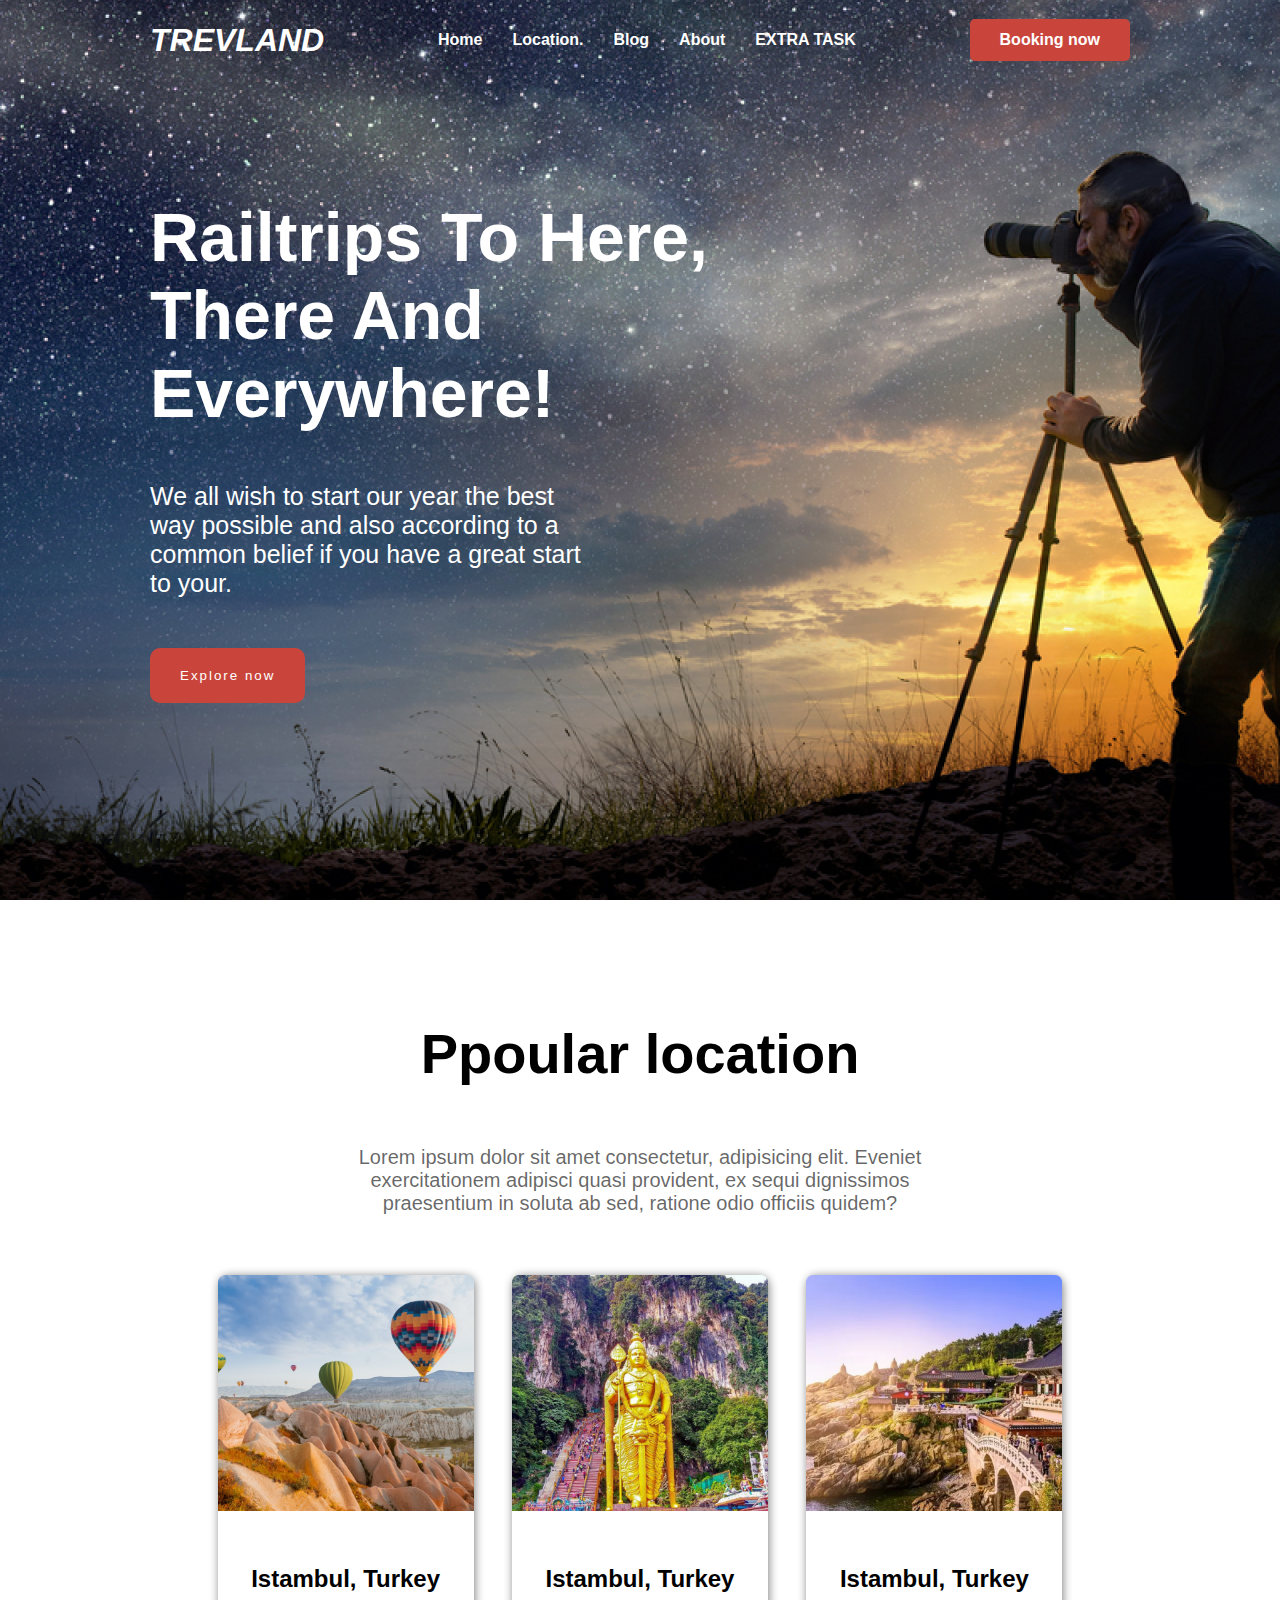
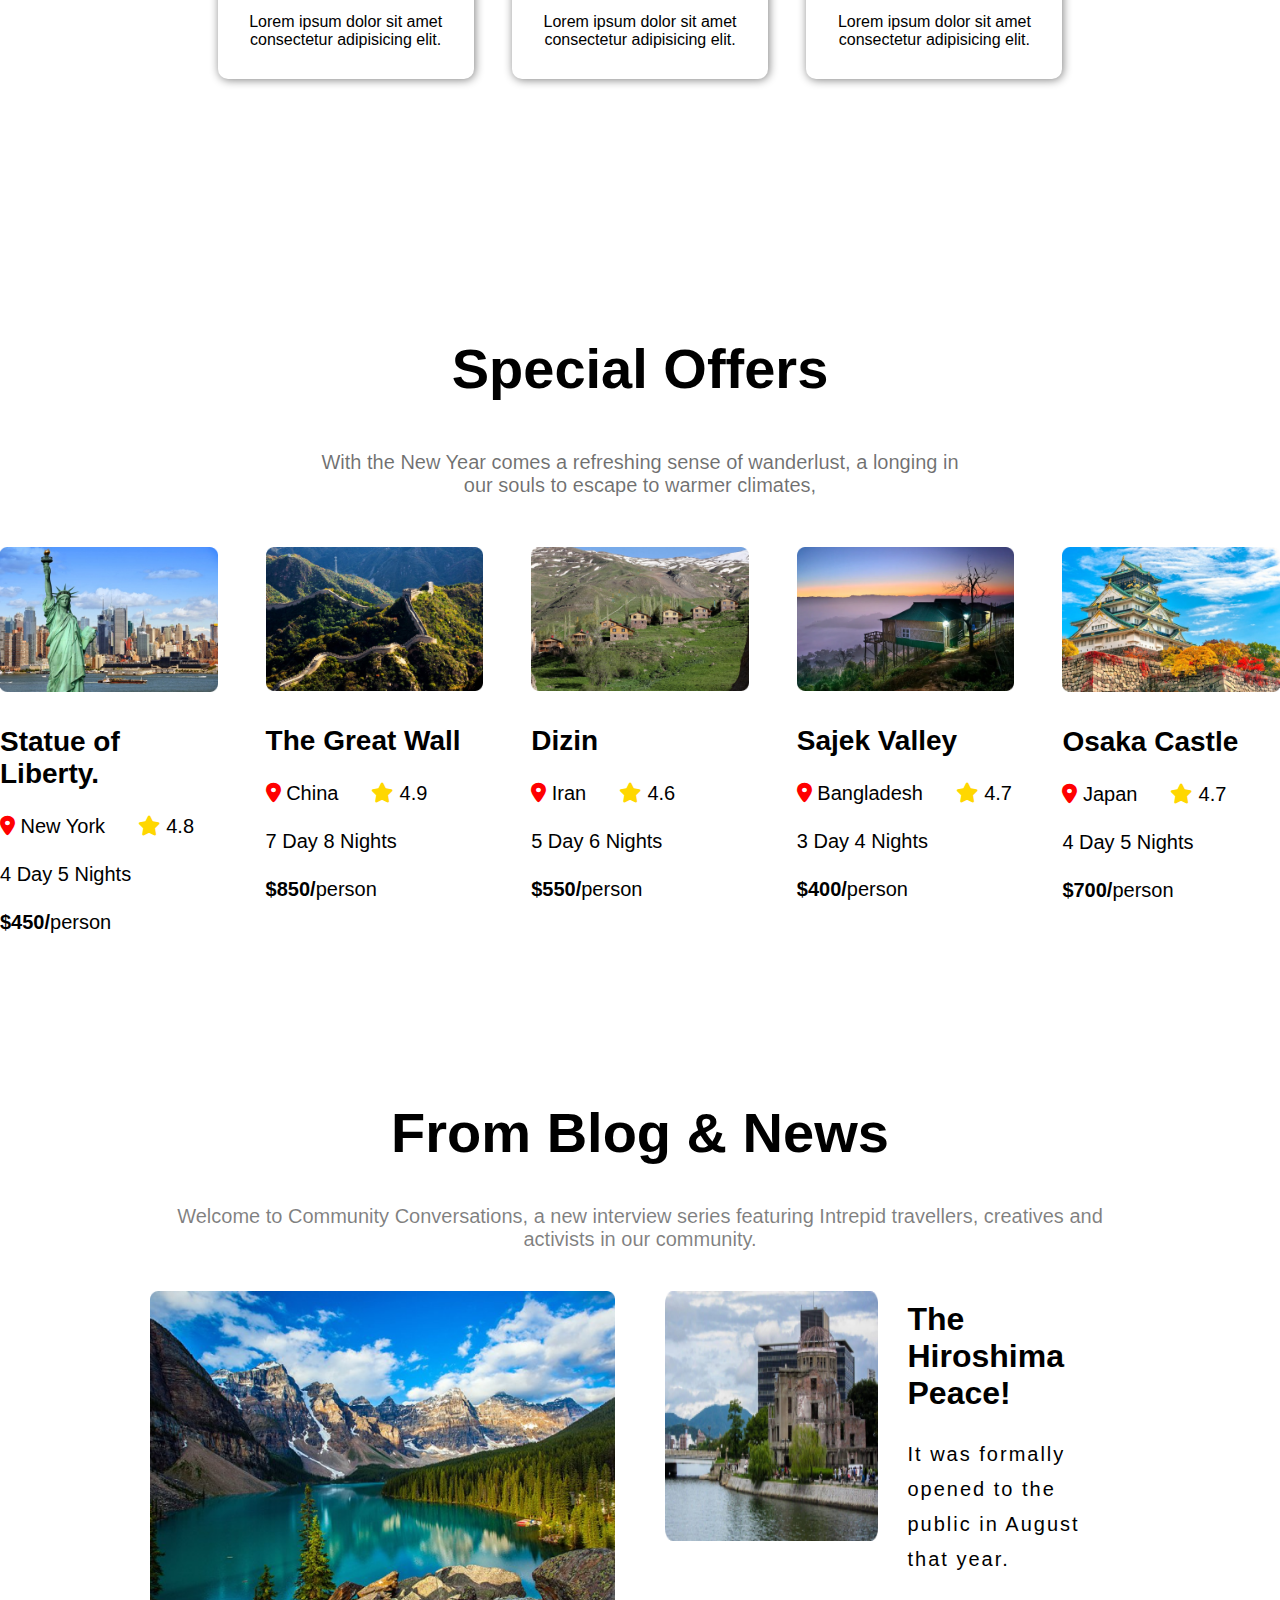
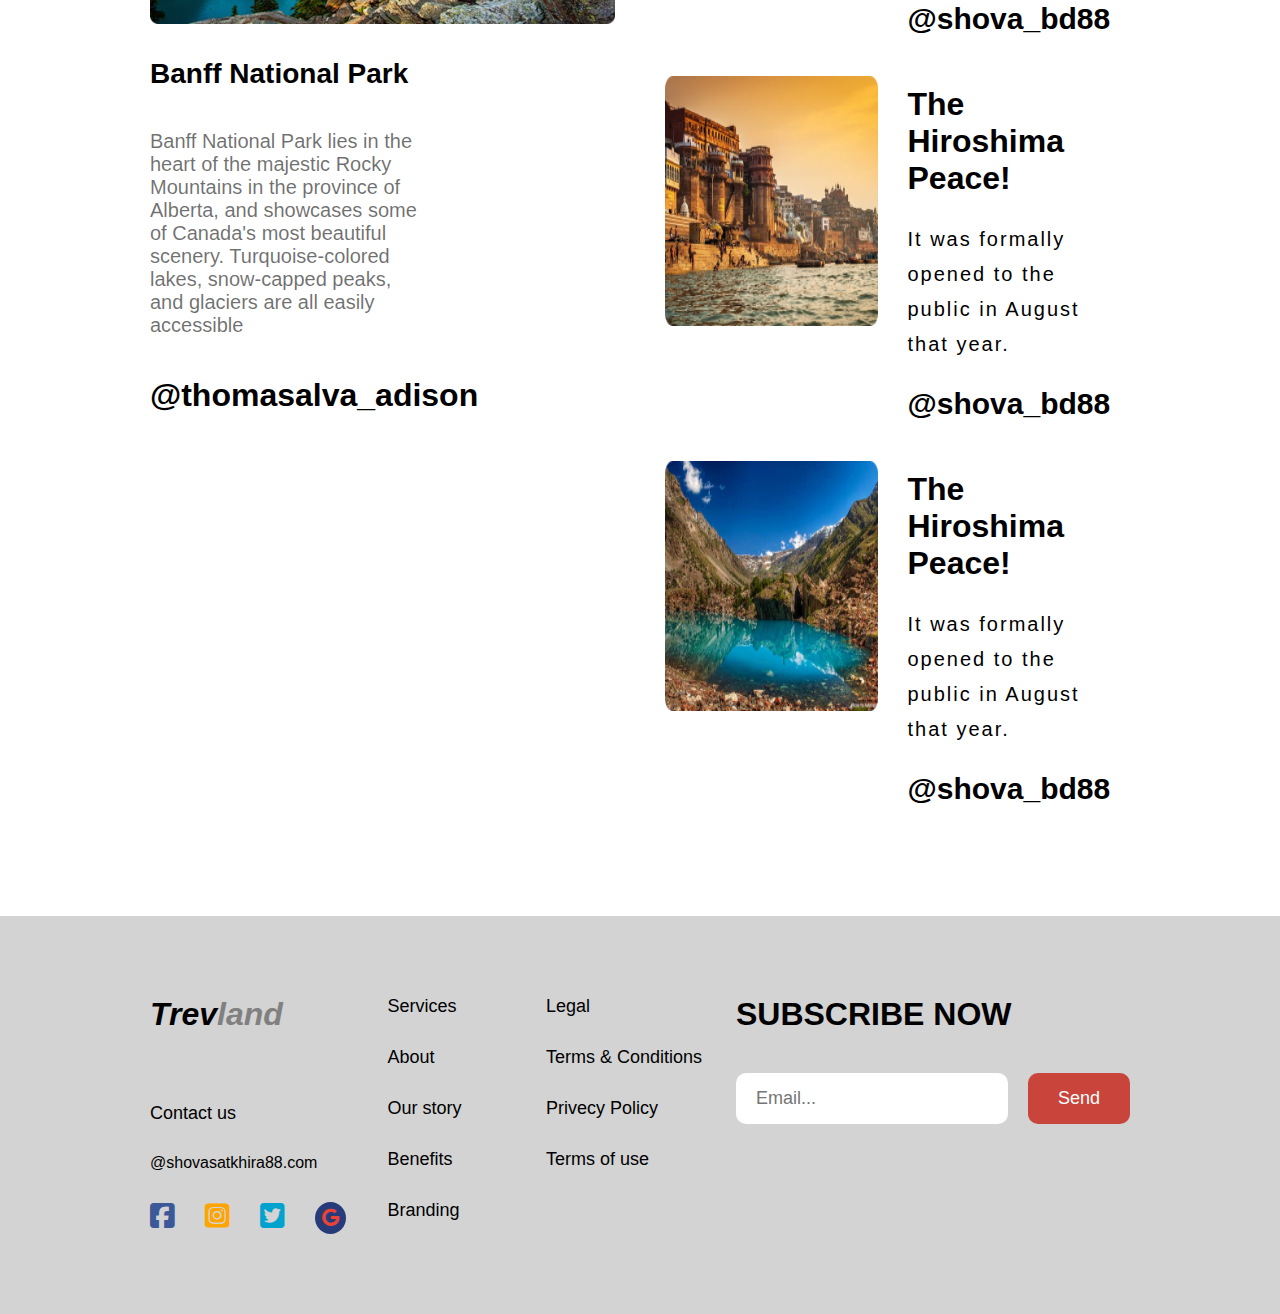
<file: index.html>
<!DOCTYPE html>
<html lang="en">
<head>
    <meta charset="UTF-8">
    <meta name="viewport" content="width=device-width, initial-scale=1.0">
    <link rel="stylesheet" href="./style.css">
    <link rel="stylesheet" href="https://cdnjs.cloudflare.com/ajax/libs/font-awesome/6.5.1/css/all.min.css">
    <title>homework</title>
</head>
<body>
    <!-- Navbar  -->
    <nav class="navbar1">
        <div class="nav-logo">
            <!-- <img src="./images/Logo (7).png" alt=""> -->
            <h1 class="logo-logo"><i>TREVLAND</i></h1>
        </div>
        <!-- <div class="nav-search">
            <label for="search"></label>
            <input type="search" id="search" placeholder="search bar">
            <i class="fa-solid fa-magnifying-glass"></i>
        </div> -->
        <ul class="nav-category">
            <li>
                <a href="#">Home</i></a>
            </li>
            <li>
                <a href="#">Location.</i></a>
            </li>
            <li>
                <a href="#">    Blog</i></a>
            </li>
            <li>
                <a href="#">About</i></a>
            </li>
            <li>
                <a href="./pages/login.html" style="font-weight: 800;">EXTRA TASK</a>
            </li>
        </ul>
        
        
        <button type="submit" class="button nav-button">Booking now</button>

        <label for="menu" class="bar">
            <i class="fa-solid fa-bars icon"></i>
        </label>
        <input type="checkbox" id="menu">

        <nav class="navbar2">
            <div class="nav-search">
                <label for="search"></label>
                <input type="search" id="search" placeholder="search bar">
                <i class="fa-solid fa-magnifying-glass"></i>
            </div>
            <ul class="nav-category">
                <li>
                    <a href="#">Category <i class="fa-solid fa-caret-down"></i></a>
                </li>
            </ul>
            <ul class="nav-become">
                <li>
                    <a href="./pages/extra.html">Extra TASK</a>
                </li>
            </ul>
            <button type="menu" class="login nav-button">Login</button>
            <button type="submit" class="button nav-button">Sign Up</button>
        </nav>
    </nav>
<!-- /NAVIGATION -->

<!-- MAIN SECTION -->

    <main>
       <div class="main-info">
        <h1 class="main-h1">Railtrips To Here, There And Everywhere!</h1>
        <p class="main-p">We all wish to start our year the best way possible and also according to a common belief if you have a great start to your.</p>
        <div>
            <button class="hero-btn">Explore now</button>
        </div>
       </div>
    </main>


<!-- /MAIN SECTION -->

    <!-- LOCATION SECTION -->
    <section class="location">
        <h1 class="loc-h1">Ppoular location</h1>
        <p class="loc-p">Lorem ipsum dolor sit amet consectetur, adipisicing elit. Eveniet exercitationem adipisci quasi provident, ex sequi dignissimos praesentium in soluta ab sed, ratione odio officiis quidem?</p>
        <div class="boxes">
            <div class="box">
                <div class="box-img">
                    <img src="./images/loc1.png" alt="">
                </div>
                <div class="box-texts">
                    <h2>Istambul, Turkey</h2>
                <p>Lorem ipsum dolor sit amet consectetur adipisicing elit.</p>
                </div>
            </div>
            <div class="box">
                <div class="box-img">
                    <img src="./images/loc2.png" alt="">
                </div>
                <div class="box-texts">
                    <h2>Istambul, Turkey</h2>
                   <p>Lorem ipsum dolor sit amet consectetur adipisicing elit.</p>
                </div>
            </div>
            <div class="box">
                <div class="box-img">
                    <img src="./images/loc3.png" alt="">
                </div>
                <div class="box-texts">
                    <h2>Istambul, Turkey</h2>
                    <p>Lorem ipsum dolor sit amet consectetur adipisicing elit.</p>
                </div>
            </div>
        </div>
    </section>
    <!-- /LOCATION  SECTION -->

    <!-- OFFERS SECTION -->

    <section class="offers">
        <h1 class="off-h1">Special Offers</h1>
        <p class="off-p">
            With the New Year comes a refreshing sense of wanderlust, a longing in our souls to escape to warmer climates, 
        </p>
        <div class="off-items">
            <div class="off-item">
                <div class="off-item__img">
                    <img src="./images/off1.png" alt="">
                </div>
                <div class="off-item__info">
                    <h2>Statue of Liberty.</h2>
                    <div class="off-icon">
                        <p><i class="fa-solid fa-location-dot"></i> New York</p>
                        <p><i class="fa-solid fa-star"></i> 4.8</p>
                    </div>
                    <p>4 Day 5 Nights</p>
                    <p><span style="font-size: 20px; font-weight: 700;">$450/</span>person</p>
                </div>
            </div>
            <div class="off-item">
                <div class="off-item__img">
                    <img src="./images/off2.png" alt="">
                </div>
                <div class="off-item__info">
                    <h2>The Great Wall</h2>
                    <div class="off-icon">
                        <p><i class="fa-solid fa-location-dot"></i> China</p>
                        <p><i class="fa-solid fa-star"></i> 4.9</p>
                    </div>
                    <p>7 Day 8 Nights</p>
                    <p><span style="font-size: 20px; font-weight: 700;">$850/</span>person</p>
                </div>
            </div>
            <div class="off-item">
                <div class="off-item__img">
                    <img src="./images/off3.png" alt="">
                </div>
                <div class="off-item__info">
                    <h2>Dizin</h2>
                    <div class="off-icon">
                        <p><i class="fa-solid fa-location-dot"></i> Iran</p>
                        <p><i class="fa-solid fa-star"></i> 4.6</p>
                    </div>
                    <p>5 Day 6 Nights</p>
                    <p><span style="font-size: 20px; font-weight: 700;">$550/</span>person</p>
                </div>
            </div>
            <div class="off-item">
                <div class="off-item__img">
                    <img src="./images/off4.png" alt="">
                </div>
                <div class="off-item__info">
                    <h2>Sajek Valley</h2>
                    <div class="off-icon">
                        <p><i class="fa-solid fa-location-dot"></i> Bangladesh</p>
                        <p><i class="fa-solid fa-star"></i> 4.7</p>
                    </div>
                    <p>3 Day 4 Nights</p>
                    <p><span style="font-size: 20px; font-weight: 700;">$400/</span>person</p>
                </div>
            </div>
            <div class="off-item">
                <div class="off-item__img">
                    <img src="./images/off5.png" alt="">
                </div>
                <div class="off-item__info">
                    <h2>Osaka Castle</h2>
                    <div class="off-icon">
                        <p><i class="fa-solid fa-location-dot"></i> Japan</p>
                        <p><i class="fa-solid fa-star"></i> 4.7</p>
                    </div>
                    <p>4 Day 5 Nights</p>
                    <p><span style="font-size: 20px; font-weight: 700;">$700/</span>person</p>
                </div>
            </div>
        </div>
    </section>

    <!-- /OFFERS SECTION -->

    <!-- BLOG -->

    <section class="blog">
        <h1 class="blog-h1">From Blog & News</h1>
        <p class="blog-p">
            Welcome to Community Conversations, a new interview series featuring Intrepid travellers, creatives and activists in our community.
        </p>
        <div class="blog-items">
            <div class="blog-left">
                <div class="blog-left__img">
                    <img src="./images/blogleft.png" alt="">
                </div>
                <div class="blog-left__text">
                    <h3>Banff National Park</h3>
                    <p>Banff National Park lies in the heart of the majestic Rocky Mountains in the province of Alberta, and showcases some of Canada's most beautiful scenery. Turquoise-colored lakes, snow-capped peaks, and glaciers are all easily accessible 
                    </p>
                    <h2>@thomasalva_adison</h2>
                </div>
            </div>
            <div class="blog-right">
                <div class="blog-right__item">
                    <div class="blog-right__img">
                        <img src="./images/blogright1.png" alt="">
                    </div>
                    <div class="blog-right__text">
                        <h3>The Hiroshima Peace!</h3>
                        <p>It was formally opened to the public in August that year.</p>
                        <h2>@shova_bd88</h2>
                    </div>
                </div>
                <div class="blog-right__item">
                    <div class="blog-right__img">
                        <img src="./images/blogright2.png" alt="">
                    </div>
                    <div class="blog-right__text">
                        <h3>The Hiroshima Peace!</h3>
                        <p>It was formally opened to the public in August that year.</p>
                        <h2>@shova_bd88</h2>
                    </div>
                </div>
                <div class="blog-right__item">
                    <div class="blog-right__img">
                        <img src="./images/blogright3.png" alt="">
                    </div>
                    <div class="blog-right__text">
                        <h3>The Hiroshima Peace!</h3>
                        <p>It was formally opened to the public in August that year.</p>
                        <h2>@shova_bd88</h2>
                    </div>
                </div>
            </div>
        </div>
    </section>

    <!-- /BLOG -->
    <!-- FOOTER -->

    <footer>
        <div class="footer1">
            <h1><i>Trev<span style="color: grey;">land</span></i></h1>
            <div class="foot-contact">
                <ul>
                    <li>
                        <a href="#">Contact us</a>
                    </li>
                </ul>
            </div>
            <p>@shovasatkhira88.com</p>
            <div class="foot-icons">
                <i class="fa-brands fa-square-facebook"></i>
                <i class="fa-brands fa-square-instagram"></i>
                <i class="fa-brands fa-square-twitter"></i>
                <i class="fa-brands fa-google"></i>
            </div>
        </div>
        <div class="footer2">
            <ul>
                <li><a href="#">Services</a></li>
                <li><a href="#">About</a></li>
                <li><a href="#">Our story</a></li>
                <li><a href="#">Benefits</a></li>
                <li><a href="#">Branding</a></li>
            </ul>
        </div>
        <div class="footer3">
            <ul>
                <li><a href="#">Legal</a></li>
                <li><a href="#">Terms & Conditions</a></li>
                <li><a href="#">Privecy Policy</a></li>
                <li><a href="#">Terms of use</a></li>
            </ul>
        </div>
        <div class="footer4">
            <h1>SUBSCRIBE NOW</h1>
            <div class="email">
                <input type="email" id="email" placeholder="Email...">
                <button type="submit">Send</button>
            </div>
        </div>
    </footer>

    <!-- /FOOTER -->
</body>
</html>



<!-- git commit -m "first commit"
git branch -M main
git remote add origin https://github.com/sherikbro/homewrok9.git
git push -u origin main -->
</file>
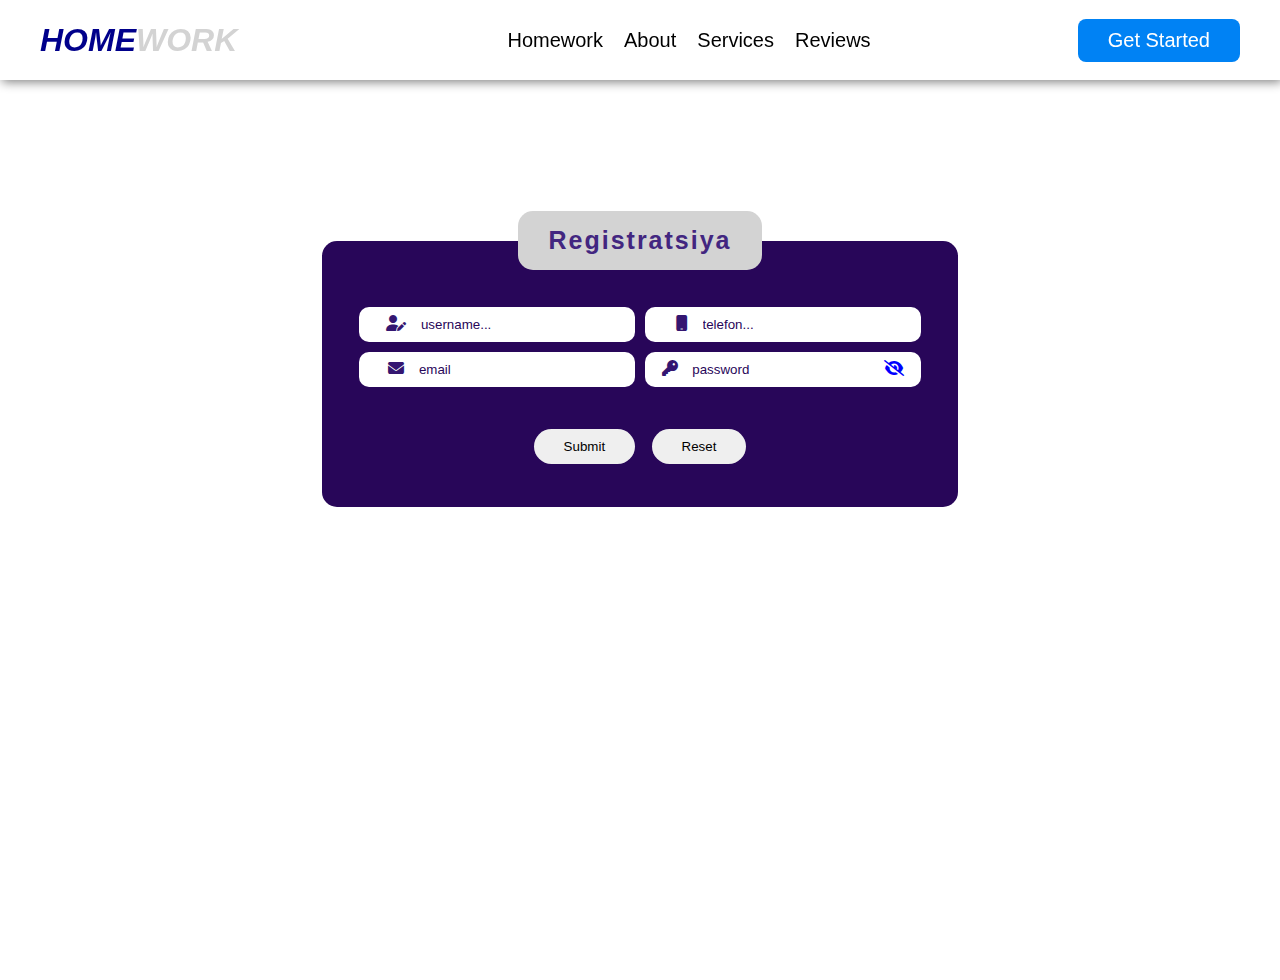
<file: pages/login.html>
<!DOCTYPE html>
<html lang="en">
<head>
    <meta charset="UTF-8">
    <meta name="viewport" content="width=device-width, initial-scale=1.0">
    <link rel="stylesheet" href="../css/login.css">
    <link rel="stylesheet" href="https://cdnjs.cloudflare.com/ajax/libs/font-awesome/6.5.1/css/all.min.css">
    <title>Document</title>
</head>
<body>

    <div class="navbar">

        <div class="nav-logo">
            <!-- <img src="./images/LOGO (2).png" alt=""> -->
            <h1 style="color: darkblue;" class="logoo"><i>HOME<span style="color: lightgrey;">WORK</span></i></h1>
            <label for="menu" class="icons">
                <i class="fa-solid fa-bars icon"></i>
            </label>
        </div>
        
        <div class="nav-link">
            <input type="checkbox" id="menu">
            <ul>
                <li><a href="../index.html">Homework</a></li>
                <li><a href="#">About</a></li>
                <li><a href="#">Services</a></li>
                <li><a href="#">Reviews</a></li>
            </ul>
        </div>

        <div class="nav-login">
            <ul>
                <li><a href="#">Get Started</a></li>
            </ul>
        </div>

    </div>
    <!-- / NAVIGATION -->


    <div class="container">
        <div class="register">
            <form action="" class="register-form">
                <fieldset class="register-fieldset">
                    <legend><b><h1>Registratsiya</h1></b></legend>

                    <div class="register-area">

                        <div class="register-area__item"> 
                            <label for="name"><i class="fa-solid fa-user-pen"></i>
                            </label>
                            <input type="text" id="name" placeholder="username...">
                        </div>
    
                        <div class="register-area__item">
                            <label for="tel"><i class="fa-solid fa-mobile"></i> </label>
                            <input type="tel" id="tel" placeholder="telefon...">
                        </div>
    
                        <div class="register-area__item">
                            <label for="email"><i class="fa-solid fa-envelope"></i></label>
                            <input type="email" placeholder="email" id="email">
                        </div>
    
                        <div class="register-area__item">
                            <label for="password"><i class="fa-solid fa-key"></i></label>
                            <input type="password" placeholder="password" id="password">
                            <i class="fa-solid fa-eye-slash"></i>
                        </div>
                    </div>

                    <div class="button">
                        <button type="submit" class="submit">Submit</button>
                        <button type="reset" class="reset">Reset</button>
                    </div>

                </fieldset>
            </form>
        </div>
    </div>
</body>
</html>
</file>
<file: style.css>
* {
  padding: 0;
  margin: 0;
  box-sizing: border-box;
  list-style: none;
  text-decoration: none;
  font-family: sans-serif;
}

.container1 {
  padding: 0 2%;
}

.container2 {
  padding: 0 4%;
}

button {
  cursor: pointer;
}

.logo-right {
  width: 100%;
  height: 150px;
  position: relative;
}
.logo-right img {
  position: absolute;
  width: 100px;
  right: 0;
}

.navbar1 {
  position: absolute;
  top: 0;
  z-index: 999;
  width: 100%;
  height: 80px;
  display: flex;
  align-items: center;
  padding: 2% 150px;
  justify-content: space-between;
}
.navbar1 .nav-logo .logo-logo {
  color: white;
  font-weight: 900;
}
.navbar1 .nav-category {
  display: flex;
  gap: 30px;
  align-items: center;
}
.navbar1 .nav-category li a {
  font-size: 16px;
  font-weight: 700;
  color: white;
  white-space: nowrap;
}
.navbar1 .nav-become {
  font-size: 16px;
  white-space: nowrap;
}
.navbar1 .nav-become a {
  color: white;
}
.navbar1 .login {
  padding: 12px 4%;
  border-radius: 5px;
  color: #1C3554;
  background-color: white;
  border: 1px solid #1C3554;
  font-size: 16px;
  font-weight: 600;
}
.navbar1 .button {
  padding: 12px 30px;
  color: white;
  background-color: #C9453B;
  border-radius: 5px;
  border: none;
  transition: 0.5s;
  font-size: 16px;
  font-weight: 600;
  white-space: nowrap;
  transition: 0.6s;
}
.navbar1 .button:hover {
  background-color: white;
  color: #C9453B;
  border: 1px solid #C9453B;
}
.navbar1 #menu {
  display: none;
}
.navbar1 .bar {
  display: none;
}
.navbar1 .bar i {
  cursor: pointer;
  font-size: 22px;
  color: aqua;
}
.navbar1 .navbar2 {
  transition: 0.5s;
  width: 60%;
  position: absolute;
  top: 100%;
  left: 0;
  height: calc(100vh - 80px);
  background-color: white;
  display: flex;
  gap: 2%;
  flex-direction: column;
  align-items: center;
  padding-top: 5%;
  transform: translateX(-100%);
  justify-content: start;
}
.navbar1 .navbar2 .nav-logo img {
  width: 100%;
}
.navbar1 .navbar2 .nav-search {
  padding: 1% 3%;
  border: 1px solid #808080;
  border-radius: 6px;
  background-color: white;
}
.navbar1 .navbar2 .nav-search input {
  border: none;
  outline: none;
}
.navbar1 .navbar2 .nav-search input::-moz-placeholder {
  font-size: 14px;
  color: #808080;
}
.navbar1 .navbar2 .nav-search input::placeholder {
  font-size: 14px;
  color: #808080;
}
.navbar1 .navbar2 .nav-search i {
  color: #808080;
}
.navbar1 .navbar2 .nav-category li a {
  font-size: 16px;
  font-weight: 700;
  color: #1C3554;
  white-space: nowrap;
}
.navbar1 .navbar2 .nav-become {
  font-size: 16px;
  color: #1C3554;
  white-space: nowrap;
}
.navbar1 .navbar2 .login {
  width: 60%;
  padding: 12px 4%;
  border-radius: 5px;
  color: #1C3554;
  background-color: white;
  border: 1px solid #1C3554;
  font-size: 16px;
  font-weight: 600;
}
.navbar1 .navbar2 .button {
  width: 60%;
  padding: 12px 4%;
  color: white;
  background-color: #F72585;
  border-radius: 5px;
  border: none;
  transition: 0.5s;
  font-size: 16px;
  font-weight: 600;
  white-space: nowrap;
}
.navbar1 .navbar2 .button:hover {
  background-color: white;
  color: #F72585;
  border: 1px solid #F72585;
}

input[type=checkbox]:checked + nav {
  transform: translateX(0);
}

@media (max-width: 1024px) {
  .navbar1 ul {
    display: none;
  }
  .navbar1 .nav-button {
    display: none;
  }
  .navbar1 .bar {
    display: block;
  }
  .navbar1 .navbar2 {
    background-color: whitesmoke;
    z-index: 999;
  }
  .navbar1 .navbar2 ul {
    display: block;
  }
  .navbar1 .navbar2 ul li a {
    color: #1C3554;
  }
  .navbar1 .navbar2 .nav-search {
    display: none;
  }
  .navbar1 .navbar2 .nav-button {
    display: block;
  }
}
@media (max-width: 678px) {
  .navbar1 .nav-search {
    display: none;
  }
  .navbar1 .navbar2 .nav-search {
    display: block;
  }
}
main {
  width: 100%;
  height: 100vh;
  background-image: url(../images/hero.png);
  background-size: cover;
  background-position: center;
  display: flex;
  flex-direction: column;
  justify-content: center;
  align-items: flex-start;
  padding: 5% 150px;
}
main .main-info {
  width: 100%;
  display: flex;
  flex-direction: column;
  justify-content: center;
  gap: 50px;
}
main .main-info .main-h1 {
  color: white;
  font-size: 68px;
  width: 70%;
}
main .main-info .main-p {
  color: white;
  font-size: 25px;
  width: 45%;
}
main .main-info .hero-btn {
  padding: 20px 30px;
  background-color: #C9453B;
  color: white;
  letter-spacing: 2px;
  border-radius: 10px;
  transition: 0.6s;
  border: none;
}
main .main-info .hero-btn:hover {
  background-color: white;
  border: 2px solid #C9453B;
  color: #C9453B;
}

.location {
  height: 100vh;
  display: flex;
  flex-direction: column;
  justify-content: center;
  gap: 60px;
  align-items: center;
  text-align: center;
}
.location .loc-h1 {
  font-size: 56px;
}
.location .loc-p {
  font-size: 20px;
  color: rgba(0, 0, 0, 0.604);
  width: 50%;
}
.location .boxes {
  width: 100%;
  display: flex;
  justify-content: center;
  gap: 3%;
}
.location .boxes .box {
  width: 20%;
  display: flex;
  flex-direction: column;
  gap: 20px;
  box-shadow: 1px 1px 10px grey;
  border-radius: 10px;
}
.location .boxes .box .box-img {
  width: 100%;
}
.location .boxes .box .box-img img {
  width: 100%;
}
.location .boxes .box .box-texts {
  padding: 30px;
  display: flex;
  flex-direction: column;
  justify-content: center;
  align-items: center;
  gap: 20px;
}

.offers {
  width: 100%;
  height: 100vh;
  display: flex;
  flex-direction: column;
  justify-content: center;
  gap: 50px;
  text-align: center;
  align-items: center;
}
.offers .off-h1 {
  font-size: 56px;
}
.offers .off-p {
  font-size: 20px;
  color: rgba(0, 0, 0, 0.56);
  width: 50%;
}
.offers .off-items {
  width: 100%;
  display: flex;
  justify-content: space-between;
}
.offers .off-items .off-item {
  width: 17%;
  border-radius: 10px;
}
.offers .off-items .off-item .off-item__img img {
  width: 100%;
}
.offers .off-items .off-item .off-item__info {
  text-align: start;
  padding: 30px 0;
  display: flex;
  flex-direction: column;
  gap: 25px;
}
.offers .off-items .off-item .off-item__info h2 {
  font-size: 28px;
}
.offers .off-items .off-item .off-item__info p {
  font-size: 20px;
}
.offers .off-items .off-item .off-item__info .off-icon {
  display: flex;
  gap: 15%;
}
.offers .off-items .off-item .off-item__info .off-icon .fa-location-dot {
  color: red;
}
.offers .off-items .off-item .off-item__info .off-icon .fa-star {
  color: gold;
}

.blog {
  width: 100%;
  height: 100%;
  display: flex;
  padding: 0 150px;
  flex-direction: column;
  justify-content: center;
  gap: 40px;
  text-align: center;
  margin-bottom: 100px;
}
.blog .blog-h1 {
  font-size: 56px;
}
.blog .blog-p {
  font-size: 20px;
  color: rgba(0, 0, 0, 0.504);
}
.blog .blog-items {
  width: 100%;
  display: flex;
  gap: 50px;
}
.blog .blog-items .blog-left {
  flex: 1;
  display: flex;
  flex-direction: column;
  gap: 30px;
}
.blog .blog-items .blog-left .blog-left__img img {
  width: 100%;
}
.blog .blog-items .blog-left .blog-left__text {
  display: flex;
  gap: 40px;
  flex-direction: column;
  justify-content: center;
  text-align: start;
}
.blog .blog-items .blog-left .blog-left__text h3 {
  font-size: 28px;
}
.blog .blog-items .blog-left .blog-left__text p {
  font-size: 20px;
  color: rgba(0, 0, 0, 0.563);
  width: 60%;
}
.blog .blog-items .blog-left .blog-left__text h2 {
  font-size: 32px;
}
.blog .blog-items .blog-right {
  flex: 1;
  display: flex;
  flex-direction: column;
  gap: 30px;
}
.blog .blog-items .blog-right .blog-right__item {
  flex: 1;
  display: flex;
  gap: 20px;
}
.blog .blog-items .blog-right .blog-right__item .blog-right__img {
  flex: 1;
  height: 100%;
}
.blog .blog-items .blog-right .blog-right__item .blog-right__img img {
  width: 100%;
  height: 250px;
}
.blog .blog-items .blog-right .blog-right__item .blog-right__text {
  flex: 1;
  display: flex;
  flex-direction: column;
  justify-content: center;
  gap: 25px;
  padding: 10px;
  text-align: start;
}
.blog .blog-items .blog-right .blog-right__item .blog-right__text h3 {
  font-size: 32px;
  font-weight: 700;
}
.blog .blog-items .blog-right .blog-right__item .blog-right__text p {
  font-size: 20px;
  letter-spacing: 2px;
  line-height: 35px;
}
.blog .blog-items .blog-right .blog-right__item .blog-right__text h2 {
  font-size: 30px;
  font-weight: 600;
}

footer ul li a {
  color: black;
  font-size: 18px;
}

footer {
  width: 100%;
  padding: 80px 150px;
  background-color: lightgrey;
  display: flex;
}
footer .footer1 {
  flex: 1.5;
  display: flex;
  flex-direction: column;
  gap: 30px;
}
footer .footer1 h1 {
  padding-bottom: 40px;
}
footer .footer1 .foot-icons {
  display: flex;
  gap: 30px;
}
footer .footer1 .foot-icons i {
  font-size: 28px;
}
footer .footer1 .foot-icons .fa-square-facebook {
  color: #3B5999;
}
footer .footer1 .foot-icons .fa-square-instagram {
  color: orange;
}
footer .footer1 .foot-icons .fa-square-twitter {
  color: #00A2CE;
}
footer .footer1 .foot-icons .fa-google {
  background-color: #273B7A;
  border-radius: 50%;
  font-size: 18px;
  padding: 7px;
  color: #EA4335;
}
footer .footer2 {
  flex: 1;
}
footer .footer2 ul {
  display: flex;
  flex-direction: column;
  gap: 30px;
}
footer .footer3 {
  flex: 1.2;
}
footer .footer3 ul {
  display: flex;
  flex-direction: column;
  gap: 30px;
}
footer .footer4 {
  flex: 2;
  display: flex;
  flex-direction: column;
  gap: 40px;
}
footer .footer4 .email {
  display: flex;
  gap: 20px;
}
footer .footer4 .email input {
  outline: none;
  padding: 15px 20px;
  font-size: 18px;
  border-radius: 10px;
  border: none;
}
footer .footer4 .email button {
  padding: 15px 30px;
  font-size: 18px;
  background-color: #C9453B;
  color: white;
  border: none;
  border-radius: 10px;
  cursor: pointer;
  transition: 0.6s;
}
footer .footer4 .email button:hover {
  background-color: white;
  color: #C9453B;
  border: 2px solid #C9453B;
}/*# sourceMappingURL=style.css.map */
</file>
<file: css/login.css>
*{
    padding: 0;
    margin: 0;
    box-sizing: border-box;
    list-style: none;
    text-decoration: none;
    font-family: sans-serif;
}


.navbar{
    width: 100%;
    height: 80px;
    display: flex;
    align-items: center;
    justify-content: space-between;
    padding: 20px 40px;
    box-shadow: 2px 2px 10px gray;
    position: relative;
    position: sticky;
    z-index: 999;
    background-color: white;
    top: 0;
    .nav-logo{
        /* // border: 1px solid blue; */
        cursor: pointer;
        align-items: center;
        display: flex;
        .icons{
            font-size: 24px;
            color: #0082f4;
            cursor: pointer;
            display: none;
        }
    }
    .nav-link{
        input{
            display: none;
        }
        ul{
            transition: 0.6s;
            display: flex;
            gap: 7%;
            li{
                box-sizing: border-box;
                cursor: pointer;
                /* // border: 1px solid red; */
                padding: 27px 0;
                transition: 0.6s;
                &:hover{
                    border-bottom: 2px solid #0082f4;
                    a{
                        color: #0082f4;
                    }
                }
                a{
                    color: black;
                    font-size: 20px;
                    font-weight: 400;
                }
            }
        }
    }
    .nav-login{
        ul{
            border: none;
            padding: 10px 30px;
            border-radius: 8px;
            background-color: #0082f4;
            font-size: 20px;
            &:hover{
                background-color: white;
                border: 1px solid #0082f4;
                a{
                    color: #0082f4;
                }
            }
            li{
                a{
                    color: white;
                    position: inherit;
                }
            }
        }
    }
}

input[type=checkbox]:checked + ul{
    transform: translateX(0);
}
@media (max-width: 768px){
    .navbar{
        .nav-logo{
            .logoo{
                display: none;
            }
            .icons{
                display: block;
            }
        }
        .nav-link{
            ul{
                gap: 2%;
                position: absolute;
                top: 100%;
                left: 0;
                flex-direction: column;
                height: calc(100vh - 80px);
                align-items: center;
                width: 60%;
                transform: translateX(-100%);
                padding-top: 20px;
                background-color: whitesmoke;
                li{
                    padding: 2% 7%;
                    /* // background-color: white; */
                    border-radius: 6px;
                    &:hover{
                        box-shadow: 2px 2px 10px blue;
                    }
                }
            }
        }
        .nav-login{
            ul{
                padding: 8px 20px;
                font-size: 16px;
            }
        }
    }
}


.container{
    width: 100%;
    height: 100vh;
    /* background-color: lightgray; */
    padding: 5%;
    /* align-content: center; */
    
    .register{
        display: flex;
        justify-content: center;
        width: 100%;
        /* height: 100%; */
        padding: 3%;
        /* background-color: gray; */
        .register-form{
            width: 100%;
            max-width: 700px;
            padding: 3%;
            /* background-color: aliceblue; */
            .register-fieldset{
                legend{
                    h1{
                        background-color: lightgrey;
                        color: #422680;
                        padding: 15px 30px;
                        border-radius: 15px;
                        font-size: 25px;
                        letter-spacing: 2px;
                    }
                }
                text-align: center;
                padding: 3%;
                background-color: #280659;
                border: none;
                border-radius: 15px;
                .register-area{
                    width: 100%;
                    padding: 3% 3%;
                    /* background-color: lightgrey; */
                    display: grid;
                    grid-template-columns: repeat(2, 1fr);
                    gap: 10px;
                    .register-area__item{
                        background-color: white;
                        border-radius: 10px;
                        label{
                            i{
                                color: #341671;
                            }
                        }
                        input{
                            border: none;
                            padding: 10px;
                            border-radius: 10px;
                            outline: none;
                            &::placeholder{
                                color: #280659;
                                border: none;
                            }
                        }
                        i{
                            color: blue;
                        }
                    }
                }
                .button{
                    width: 100%;
                    display: flex;
                    justify-content: center;
                    gap: 3%;
                    padding: 4%;
                    button{
                        padding: 10px 30px;
                        border-radius: 20px;
                        border: none;
                        cursor: pointer;
                        transition: 0.6s;
                        &:hover{
                            background-color: lightgrey;
                            /* align-content: ; */
                            color: #280659;
                            scale: 1.1;
                            border: 1px solid white;
                        }
                    }
                }
            }
        }
    }
}
</file>
